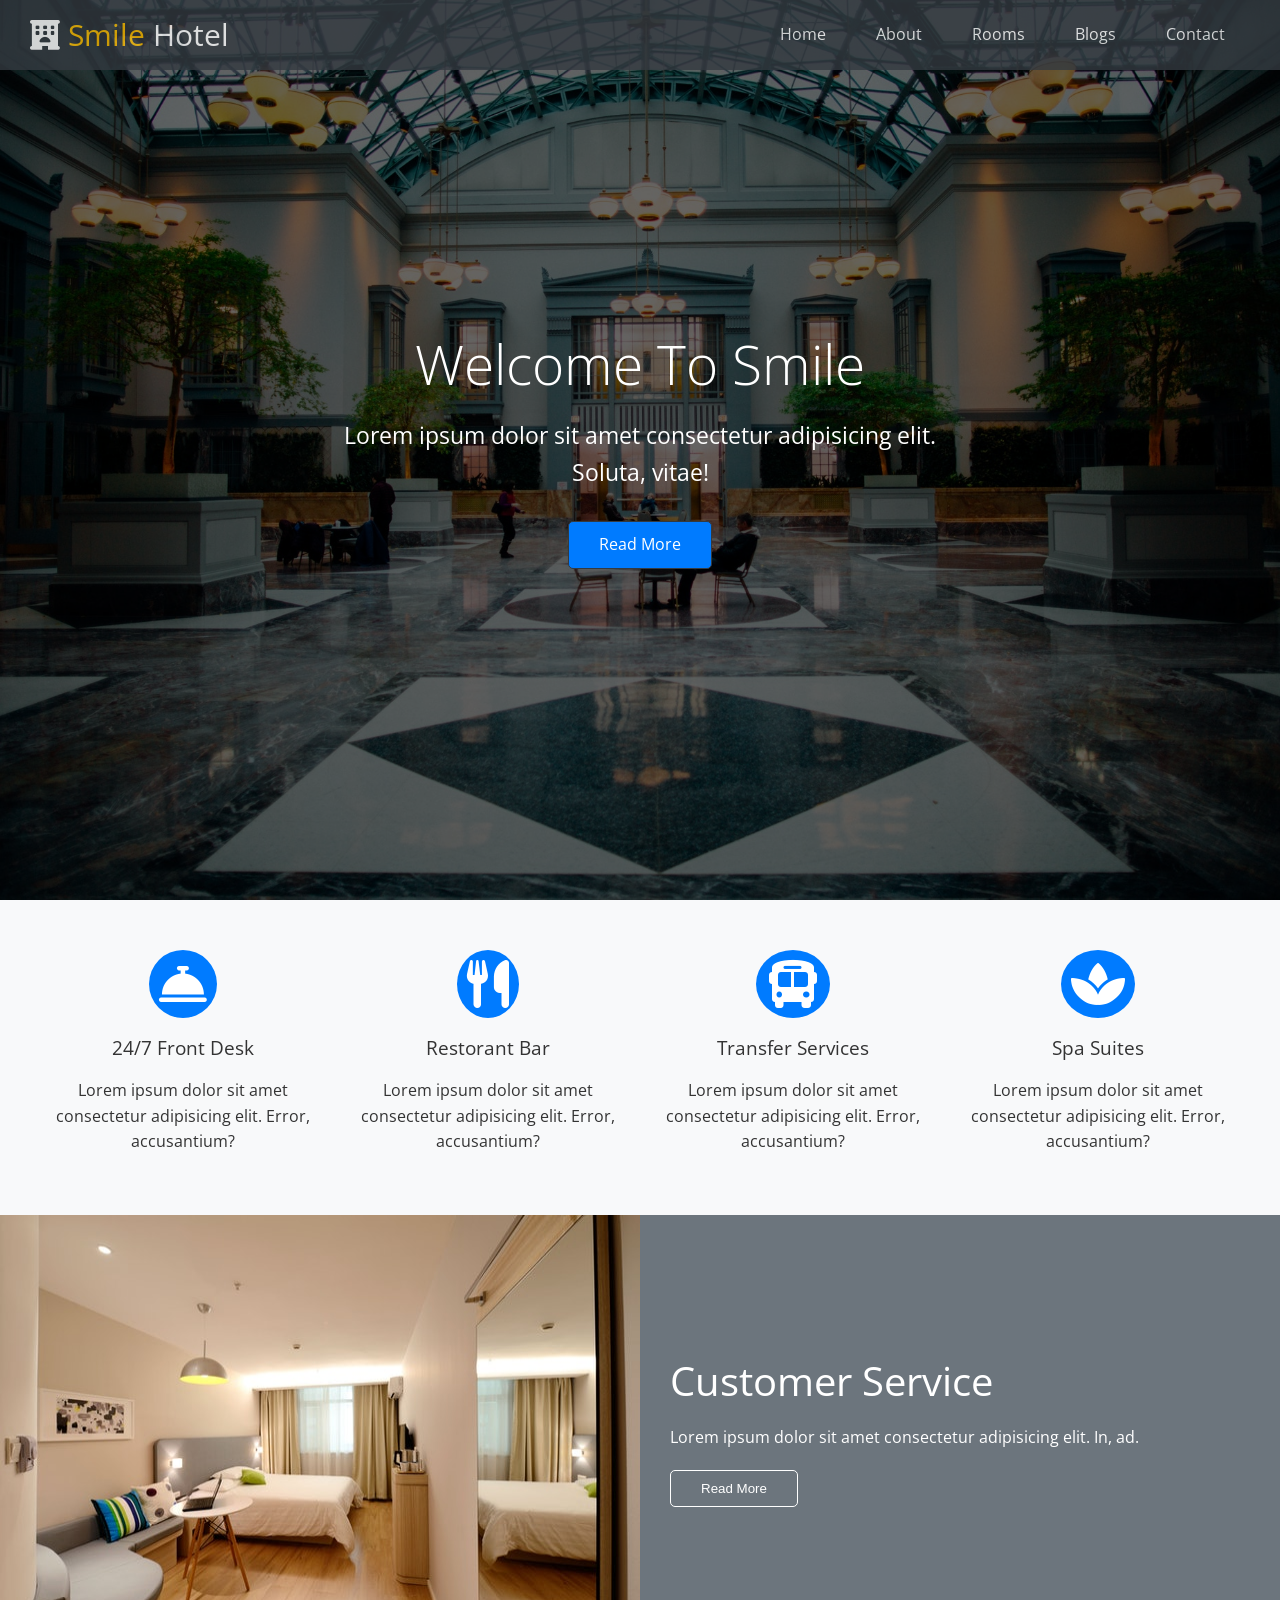
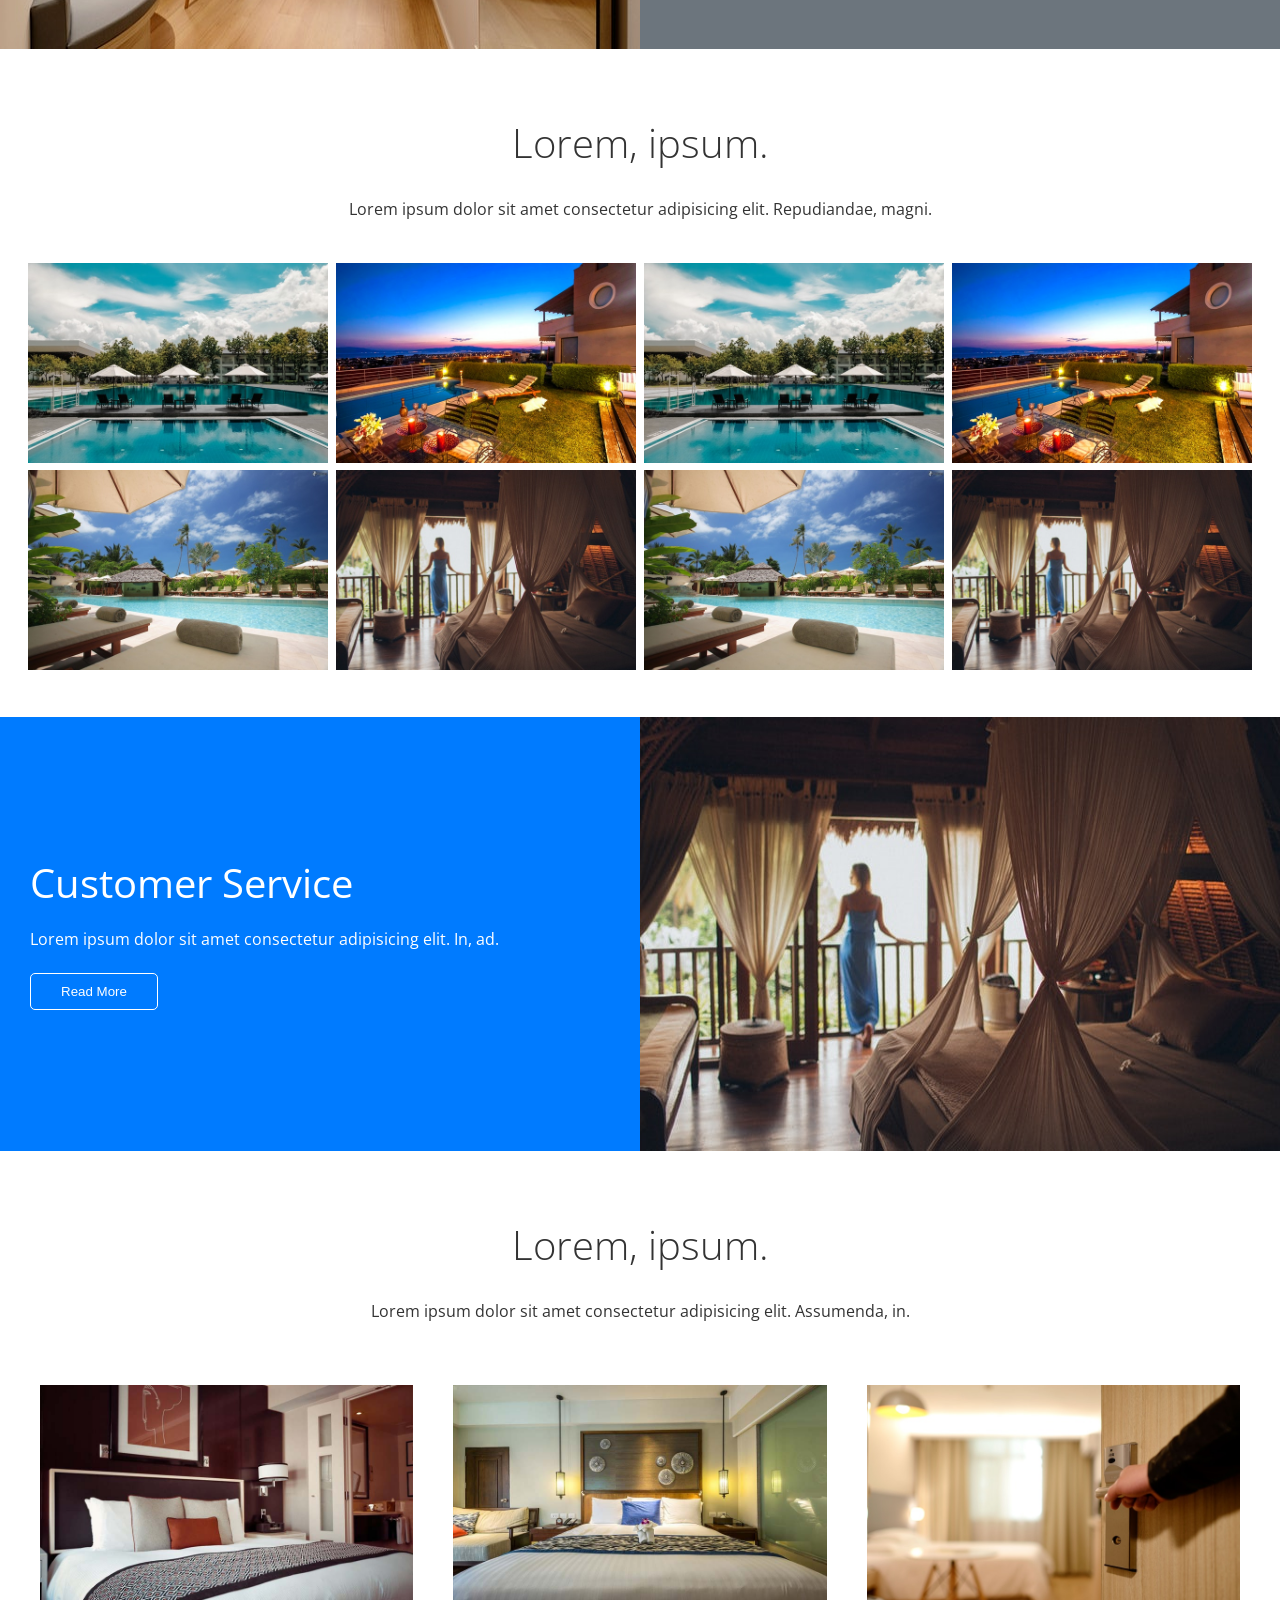
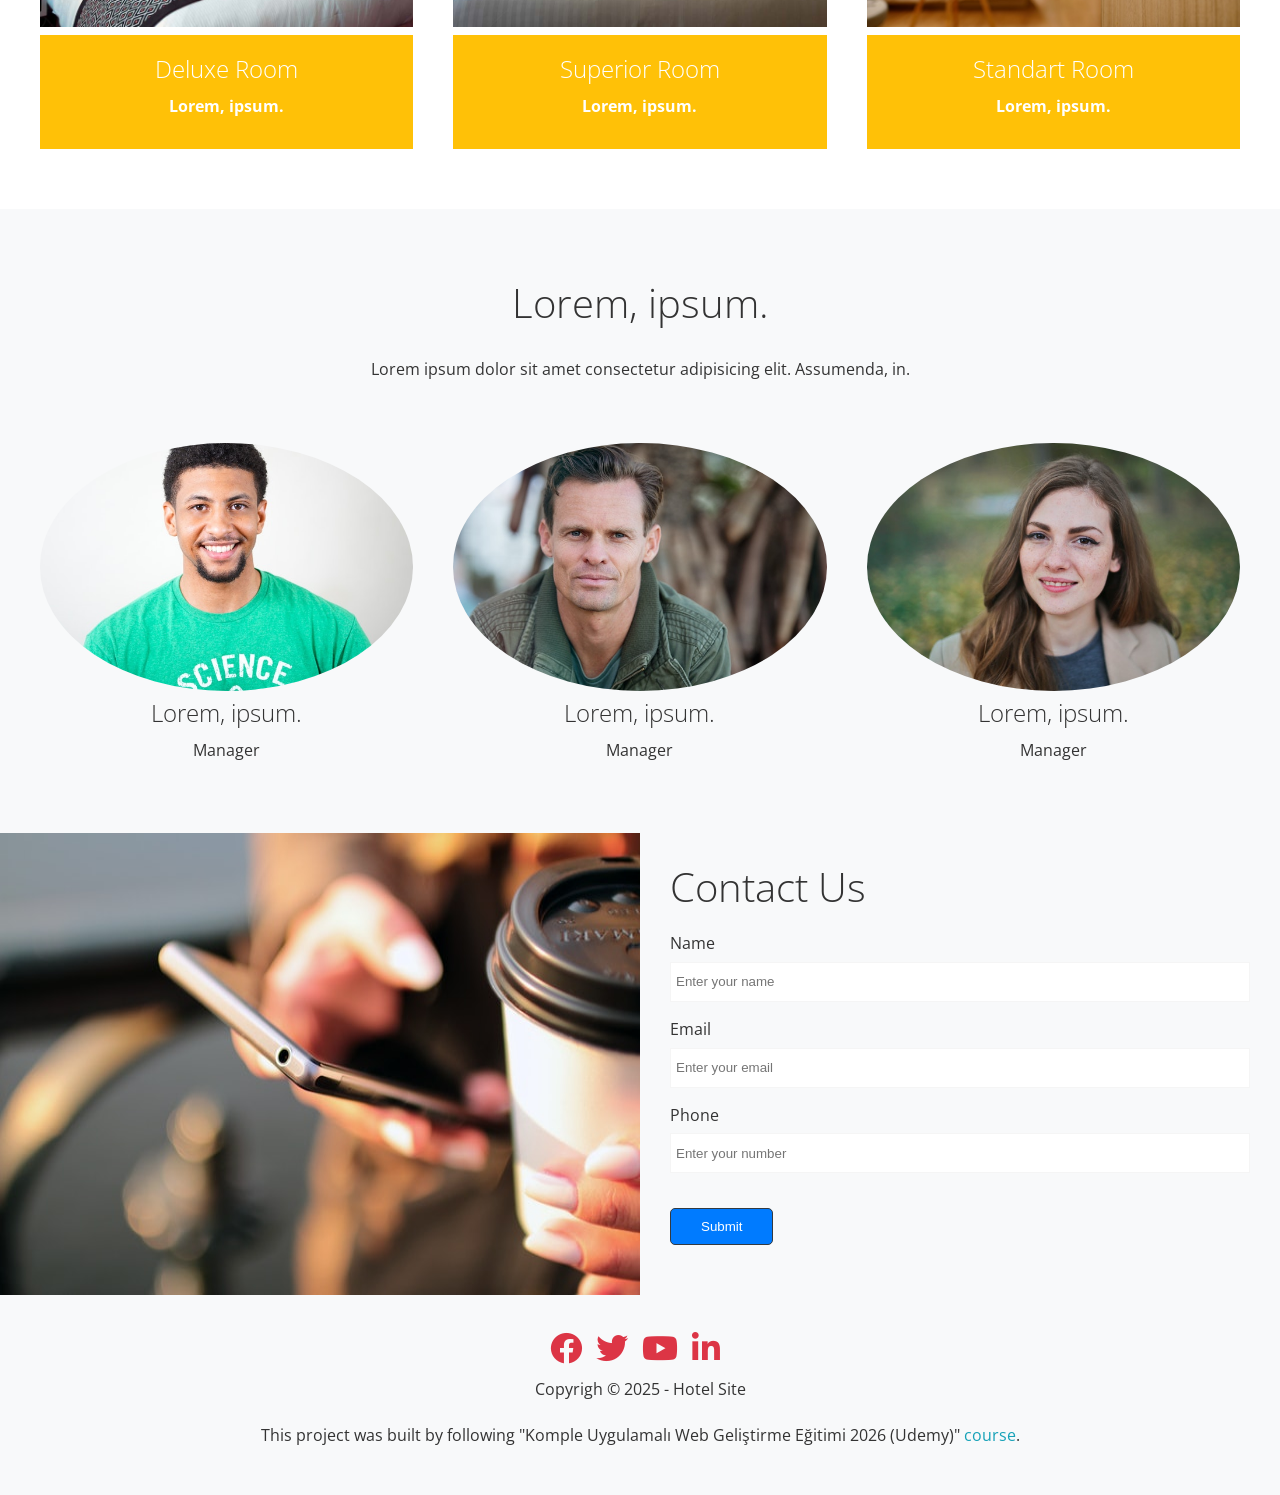
<file: index.html>
<!DOCTYPE html>
<html lang="en">

<head>
    <meta charset="UTF-8">
    <meta name="viewport" content="width=device-width, initial-scale=1.0">
    <title>Hotel Site - Own</title>

    <!-- Font Awesome Cdn -->
    <link rel="stylesheet" href="https://cdnjs.cloudflare.com/ajax/libs/font-awesome/6.0.0/css/all.min.css" />

    <link rel="stylesheet" href="css/utils.css">
    <link rel="stylesheet" href="css/style.css">

</head>

<body>

    <header id="home" class="main-header">

        <div class="navbar">
            <h1 class="brand">
                <i class="fa-solid fa-hotel"></i>
                <span class="text-warning">Smile</span> Hotel
            </h1>
            <nav>
                <ul>
                    <li><a href="#home">Home</a></li>
                    <li><a href="#about">About</a></li>
                    <li><a href="#rooms">Rooms</a></li>
                    <li><a href="blogs.html">Blogs</a></li>
                    <li><a href="#contact">Contact</a></li>
                </ul>
            </nav>
        </div>

        <div class="content">
            <h1>Welcome To Smile</h1>
            <p>Lorem ipsum dolor sit amet consectetur adipisicing elit. Soluta, vitae!</p>
            <a class="btn btn-primary" href="#">Read More</a>
        </div>

    </header>

    <main>

        <!-- services -->
        <section id="services" class="icons bg-light">
            <div class="flex-items">

                <div>
                    <i class="fa-solid fa-bell-concierge fa-3x"></i>
                    <h3>24/7 Front Desk</h3>
                    <p>Lorem ipsum dolor sit amet consectetur adipisicing elit. Error, accusantium?</p>
                </div>

                <div>
                    <i class="fa-solid fa-utensils fa-3x"></i>
                    <h3>Restorant Bar</h3>
                    <p>Lorem ipsum dolor sit amet consectetur adipisicing elit. Error, accusantium?</p>
                </div>

                <div>
                    <i class="fa-solid fa-bus fa-3x"></i>
                    <h3>Transfer Services</h3>
                    <p>Lorem ipsum dolor sit amet consectetur adipisicing elit. Error, accusantium?</p>
                </div>

                <div>
                    <i class="fa-solid fa-spa fa-3x"></i>
                    <h3>Spa Suites</h3>
                    <p>Lorem ipsum dolor sit amet consectetur adipisicing elit. Error, accusantium?</p>
                </div>

            </div>
        </section>

        <!-- about -->
        <section id="about" class="about flex-columns">
            <div class="row">
                <div class="column">
                    <div class="column-1">
                        <img src="images/about1.jpeg" alt="">
                    </div>
                </div>
                <div class="column">
                    <div class="column-2 bg-secondary">
                        <h2>Customer Service</h2>
                        <p>Lorem ipsum dolor sit amet consectetur adipisicing elit. In, ad.</p>
                        <button class="btn btn-outline-white">Read More</button>
                    </div>
                </div>
            </div>
        </section>

        <!-- gallery -->
        <section id="gallery" class="gallery flex-grid section-padding">
            <header class="section-header">
                <h2>Lorem, ipsum.</h2>
                <p>Lorem ipsum dolor sit amet consectetur adipisicing elit. Repudiandae, magni.</p>
            </header>

            <div class="row">
                <div class="column">
                    <img src="images/1.jpeg" alt="">
                    <img src="images/2.jpeg" alt="">
                </div>
                <div class="column">
                    <img src="images/3.jpeg" alt="">
                    <img src="images/4.jpeg" alt="">
                </div>
                <div class="column">
                    <img src="images/1.jpeg" alt="">
                    <img src="images/2.jpeg" alt="">
                </div>
                <div class="column">
                    <img src="images/3.jpeg" alt="">
                    <img src="images/4.jpeg" alt="">
                </div>
            </div>

        </section>

        <!-- about -->
        <section class="about flex-columns">
            <div class="row flex-reverse">
                <div class="column">
                    <div class="column-1">
                        <img src="images/about2.jpeg" alt="">
                    </div>
                </div>
                <div class="column">
                    <div class="column-2 bg-primary">
                        <h2>Customer Service</h2>
                        <p>Lorem ipsum dolor sit amet consectetur adipisicing elit. In, ad.</p>
                        <button class="btn btn-outline-white">Read More</button>
                    </div>
                </div>
            </div>
        </section>

        <!-- rooms -->
        <section id="rooms" class="rooms flex-grid section-padding">
            <header class="section-header">
                <h2>Lorem, ipsum.</h2>
                <p>Lorem ipsum dolor sit amet consectetur adipisicing elit. Assumenda, in.</p>
            </header>

            <div class="flex-items">
                <div class="card">
                    <img src="images/room1.jpeg" alt="">
                    <div class="card-body bg-warning">
                        <h2>Deluxe Room</h2>
                        <p>Lorem, ipsum.</p>
                    </div>
                </div>
                <div class="card">
                    <img src="images/room2.jpeg" alt="">
                    <div class="card-body bg-warning">
                        <h2>Superior Room</h2>
                        <p>Lorem, ipsum.</p>
                    </div>
                </div>
                <div class="card">
                    <img src="images/room3.jpeg" alt="">
                    <div class="card-body bg-warning">
                        <h2>Standart Room</h2>
                        <p>Lorem, ipsum.</p>
                    </div>
                </div>
            </div>

        </section>

        <!-- teams -->
        <section id="teams" class="teams section-padding bg-light">
            <header class="section-header">
                <h2>Lorem, ipsum.</h2>
                <p>Lorem ipsum dolor sit amet consectetur adipisicing elit. Assumenda, in.</p>
            </header>
            <div class="flex-items">
                <div>
                    <img src="images/p1.jpeg" alt="">
                    <h2>Lorem, ipsum.</h2>
                    <p>Manager</p>
                </div>
                <div>
                    <img src="images/p2.jpeg" alt="">
                    <h2>Lorem, ipsum.</h2>
                    <p>Manager</p>
                </div>
                <div>
                    <img src="images/p3.jpeg" alt="">
                    <h2>Lorem, ipsum.</h2>
                    <p>Manager</p>
                </div>
            </div>
        </section>

        <!-- contact -->
        <section id="contact" class="contact flex-columns">
            <div class="row">
                <div class="column">
                    <div class="column-1">
                        <img src="images/contact.jpeg" alt="">
                    </div>
                </div>
                <div class="column">
                    <div class="column-2 bg-light">
                        <h2>Contact Us</h2>
                        <form action="" class="contact-form">
                            <div class="form-control">
                                <label for="name">Name</label>
                                <input id="name" type="text" placeholder="Enter your name">
                            </div>
                            <div class="form-control">
                                <label for="email">Email</label>
                                <input id="email" type="email" placeholder="Enter your email">
                            </div>
                            <div class="form-control">
                                <label for="phone">Phone</label>
                                <input id="phone" type="number" placeholder="Enter your number">
                            </div>
                            <button type="submit" class="btn btn-primary">Submit</button>
                        </form>
                    </div>
                </div>

            </div>
        </section>

    </main>

    <footer class="footer bg-light">
        <div class="social">
            <a href="#"><i class="fa-brands fa-facebook fa-2x"></i></a>
            <a href="#"><i class="fa-brands fa-twitter fa-2x"></i></a>
            <a href="#"><i class="fa-brands fa-youtube fa-2x"></i></a>
            <a href="#"><i class="fa-brands fa-linkedin-in fa-2x"></i></a>
        </div>
        <p>
            Copyrigh &copy 2025 - Hotel Site
        </p>
        <div>
            <p>This project was built by following "Komple Uygulamalı Web Geliştirme Eğitimi 2026 (Udemy)"
                <a target="_blank" href="https://www.udemy.com/course/komple-web-developer-kursu/">course</a>.
            </p>
        </div>
    </footer>

</body>

</html>
</file>
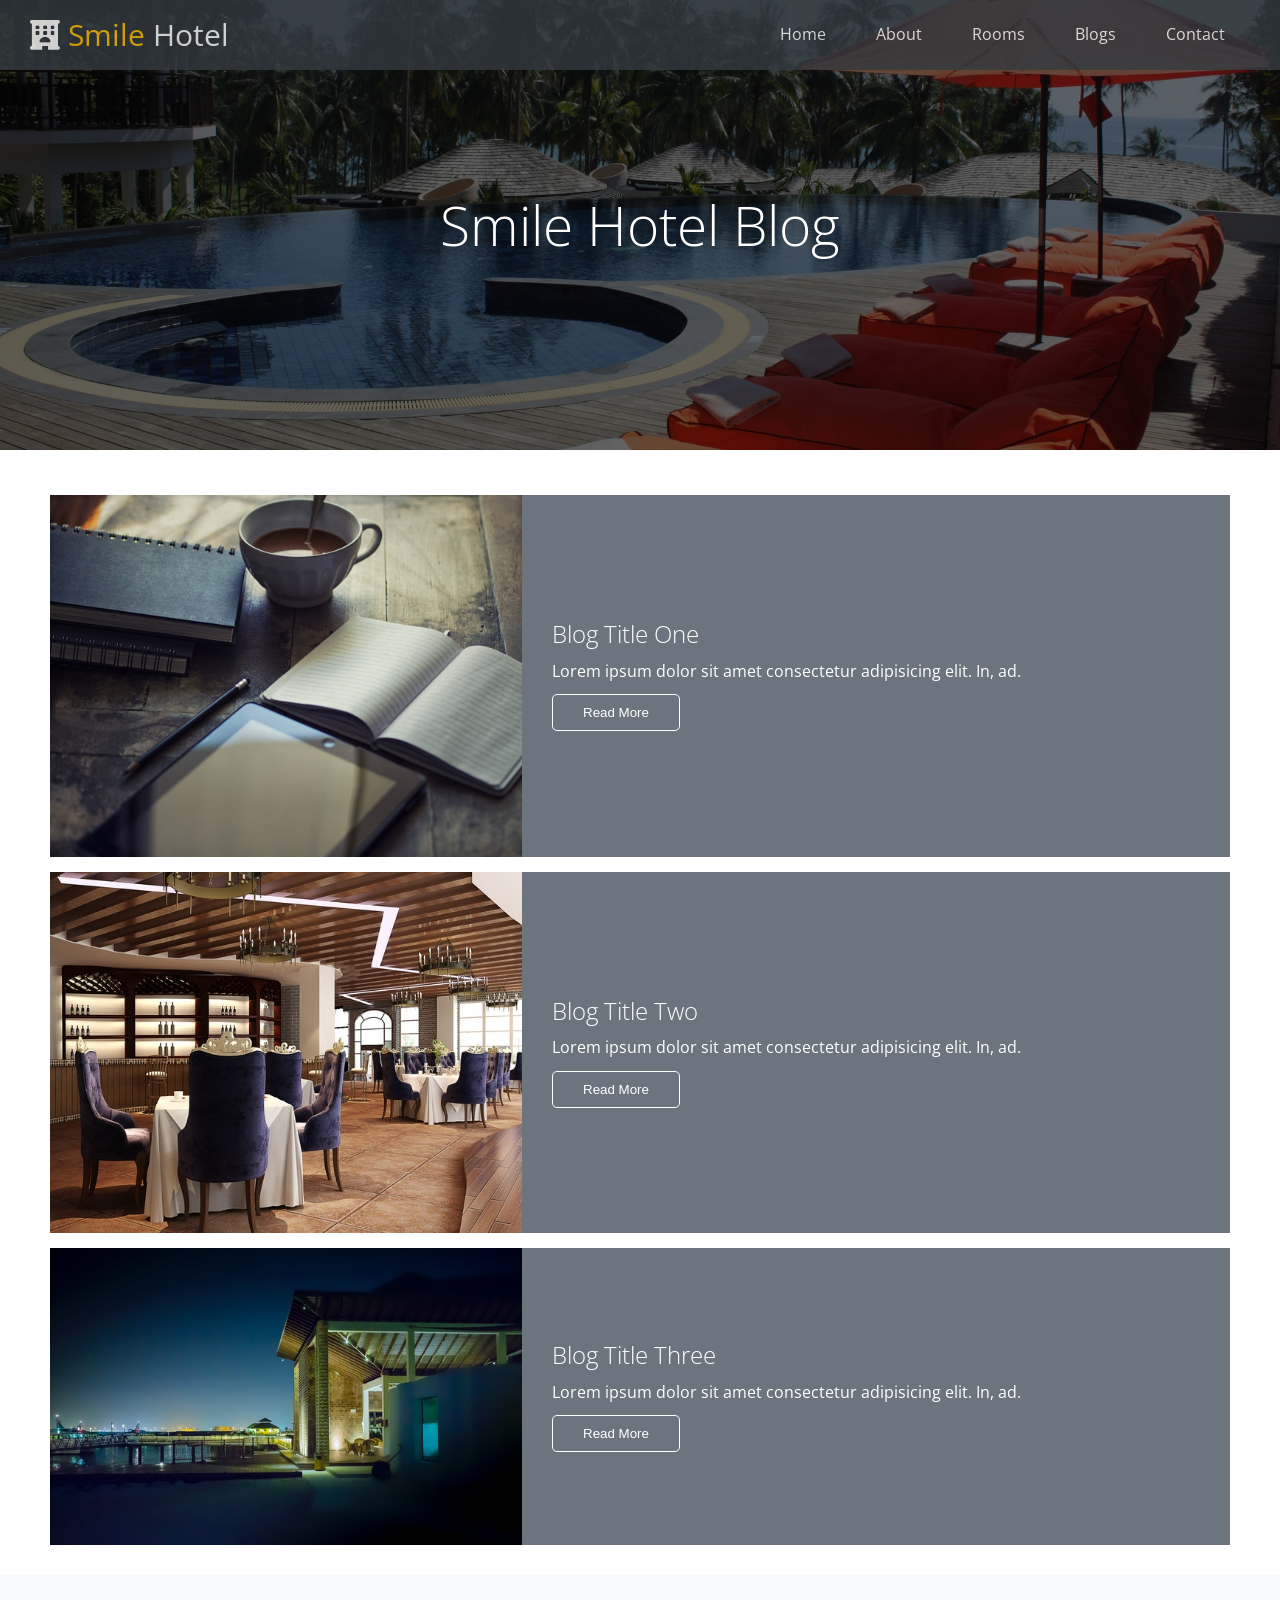
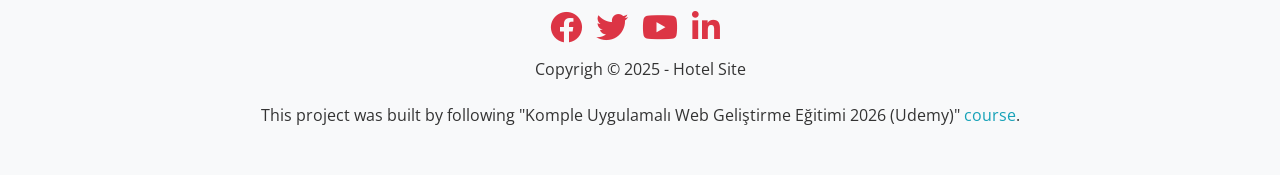
<file: blogs.html>
<!DOCTYPE html>
<html lang="en">

<head>
    <meta charset="UTF-8">
    <meta name="viewport" content="width=device-width, initial-scale=1.0">
    <title>Hotel Site - Own</title>

    <!-- Font Awesome Cdn -->
    <link rel="stylesheet" href="https://cdnjs.cloudflare.com/ajax/libs/font-awesome/6.0.0/css/all.min.css" />

    <link rel="stylesheet" href="css/utils.css">
    <link rel="stylesheet" href="css/style.css">

</head>

<body>

    <header id="home" class="main-header blog">

        <div class="navbar">
            <h1 class="brand">
                <i class="fa-solid fa-hotel"></i>
                <span class="text-warning">Smile</span> Hotel
            </h1>
            <nav>
                <ul>
                    <li><a href="index.html#home">Home</a></li>
                    <li><a href="index.html#about">About</a></li>
                    <li><a href="index.html#rooms">Rooms</a></li>
                    <li><a href="#">Blogs</a></li>
                    <li><a href="index.html#contact">Contact</a></li>
                </ul>
            </nav>
        </div>

        <div class="content">
            <h1>Smile Hotel Blog</h1>
        </div>

    </header>

    <main>

        <!-- articles -->
        <section class="articles">
            <article class="article flex-columns">
                <div class="row">
                    <div class="column">
                        <div class="column-1">
                            <img src="images/blog-1.jpeg" alt="">
                        </div>
                    </div>
                    <div class="column">
                        <div class="column-2 bg-secondary">
                            <h2>Blog Title One</h2>
                            <p>Lorem ipsum dolor sit amet consectetur adipisicing elit. In, ad.</p>
                            <button class="btn btn-outline-white">Read More</button>
                        </div>
                    </div>
                </div>
            </article>
            <article class="article flex-columns">
                <div class="row">
                    <div class="column">
                        <div class="column-1">
                            <img src="images/blog-2.jpeg" alt="">
                        </div>
                    </div>
                    <div class="column">
                        <div class="column-2 bg-secondary">
                            <h2>Blog Title Two</h2>
                            <p>Lorem ipsum dolor sit amet consectetur adipisicing elit. In, ad.</p>
                            <button class="btn btn-outline-white">Read More</button>
                        </div>
                    </div>
                </div>
            </article>
            <article class="article flex-columns">
                <div class="row">
                    <div class="column">
                        <div class="column-1">
                            <img src="images/blog-3.jpeg" alt="">
                        </div>
                    </div>
                    <div class="column">
                        <div class="column-2 bg-secondary">
                            <h2>Blog Title Three</h2>
                            <p>Lorem ipsum dolor sit amet consectetur adipisicing elit. In, ad.</p>
                            <button class="btn btn-outline-white">Read More</button>
                        </div>
                    </div>
                </div>
            </article>
        </section>
    </main>

    <footer class="footer bg-light">
        <div class="social">
            <a href="#"><i class="fa-brands fa-facebook fa-2x"></i></a>
            <a href="#"><i class="fa-brands fa-twitter fa-2x"></i></a>
            <a href="#"><i class="fa-brands fa-youtube fa-2x"></i></a>
            <a href="#"><i class="fa-brands fa-linkedin-in fa-2x"></i></a>
        </div>
        <p>
            Copyrigh &copy 2025 - Hotel Site
        </p>
        <div>
            <p>This project was built by following "Komple Uygulamalı Web Geliştirme Eğitimi 2026 (Udemy)"
                <a target="_blank" href="https://www.udemy.com/course/komple-web-developer-kursu/">course</a>.
            </p>
        </div>
    </footer>

</body>

</html>
</file>
<file: css/utils.css>
/* 
Kullanılacak renk kodları:
 #fff
 #007bff
 #6c757d
 #28a745
 #dc3545
 #ffc107
 #17a2b8
 #343a40
 #f8f9fa 
 */

:root {
  --white: #fff;
  --primary: #007bff;
  --secondary: #6c757d;
  --success: #28a745;
  --danger: #dc3545;
  --warning: #ffc107;
  --info: #17a2b8;
  --dark: #343a40;
  --light: #f8f9fa;
}

/*------------------------------------------------*/

/* Text Color */

.text-primary {
  color: var(--primary);
}
.text-secondary {
  color: var(--secondary);
}
.text-success {
  color: var(--success);
}
.text-danger {
  color: var(--danger);
}
.text-warning {
  color: var(--warning);
}
.text-info {
  color: var(--info);
}
.text-dark {
  color: var(--dark);
}
.text-light {
  color: var(--light);
}

/*------------------------------------------------*/

/* Bg Color */

.bg-primary {
  background-color: var(--primary);
}
.bg-secondary {
  background-color: var(--secondary);
}
.bg-success {
  background-color: var(--success);
}
.bg-danger {
  background-color: var(--danger);
}
.bg-warning {
  background-color: var(--warning);
}
.bg-info {
  background-color: var(--info);
}
.bg-dark {
  background-color: var(--dark);
}
.bg-light {
  background-color: var(--light);
}

/*------------------------------------------------*/

/* Buttons */

.btn {
  padding: 1rem 3rem;
  border-radius: 0.5rem;
  display: inline-block;
  cursor: pointer;
}

.btn:hover {
  opacity: 0.9;
}

/* Buttons - Primitive Types */
.btn-white {
  color: var(--dark);
  background-color: var(--white);
  border: 0.1rem solid var(--white);
}
.btn-primary {
  color: var(--white);
  background-color: var(--primary);
  border: 0.1rem solid var(--dark);
}
.btn-secondary {
  color: var(--white);
  background-color: var(--secondary);
  border: 1px solid var(--dark);
}
.btn-success {
  color: var(--white);
  background-color: var(--success);
  border: 1px solid var(--dark);
}
.btn-danger {
  color: var(--white);
  background-color: var(--danger);
  border: 1px solid var(--dark);
}
.btn-warning {
  color: var(--dark);
  background-color: var(--warning);
  border: 1px solid var(--dark);
}
.btn-info {
  color: var(--white);
  background-color: var(--info);
  border: 1px solid var(--dark);
}
.btn-dark {
  color: var(--white);
  background-color: var(--dark);
  border: 1px solid var(--dark);
}
.btn-light {
  color: var(--dark);
  background-color: var(--light);
  border: 1px solid var(--dark);
}

/* Buttons - Outline Versions */
.btn-outline-white {
  color: var(--white);
  background: transparent;
  border: 0.1rem solid var(--white);
}
.btn-outline-primary {
  color: var(--primary);
  background: transparent;
  border: 0.1rem solid var(--primary);
}
.btn-outline-secondary {
  color: var(--secondary);
  background: transparent;
  border: 0.1rem solid var(--secondary);
}
.btn-outline-success {
  color: var(--success);
  background: transparent;
  border: 0.1rem solid var(--success);
}
.btn-outline-danger {
  color: var(--danger);
  background: transparent;
  border: 0.1rem solid var(--danger);
}
.btn-outline-warning {
  color: var(--warning);
  background: transparent;
  border: 0.1rem solid var(--warning);
}
.btn-outline-info {
  color: var(--info);
  background: transparent;
  border: 0.1rem solid var(--info);
}
.btn-outline-dark {
  color: var(--dark);
  background: transparent;
  border: 0.1rem solid var(--dark);
}
.btn-outline-light {
  color: var(--light);
  background: transparent;
  border: 0.1rem solid var(--light);
}

/* Outline Versions - Hover */
.btn-outline-white:hover {
  color: var(--dark);
  background-color: var(--white);
  border: 0.1rem solid var(--white);
}
.btn-outline-primary:hover {
  color: var(--white);
  background-color: var(--primary);
  border: 0.1rem solid var(--dark);
}
.btn-outline-secondary:hover {
  color: var(--white);
  background-color: var(--secondary);
  border: 0.1rem solid var(--dark);
}
.btn-outline-success:hover {
  color: var(--white);
  background-color: var(--success);
  border: 0.1rem solid var(--dark);
}
.btn-outline-danger:hover {
  color: var(--white);
  background-color: var(--danger);
  border: 0.1rem solid var(--dark);
}
.btn-outline-warning:hover {
  color: var(--dark);
  background-color: var(--warning);
  border: 0.1rem solid var(--dark);
}
.btn-outline-info:hover {
  color: var(--white);
  background-color: var(--info);
  border: 0.1rem solid var(--dark);
}
.btn-outline-dark:hover {
  color: var(--white);
  background-color: var(--dark);
  border: 0.1rem solid var(--dark);
}
.btn-outline-light:hover {
  color: var(--dark);
  background-color: var(--light);
  border: 0.1rem solid var(--dark);
}

/*------------------------------------------------*/

/* Flex Items */

/* Container */
.flex-items {
  display: flex;
  justify-content: center;
  text-align: center;
  height: 100%;
}

/* Flex-Item */
.flex-items > div {
  padding: 2rem;
  flex-basis: 100%;
}

/*------------------------------------------------*/

/* Felx Columns */

.flex-columns .row.flex-reverse {
  flex-direction: row-reverse;
}

.flex-columns .row {
  display: flex;
  flex-direction: row;
  flex-wrap: wrap;
  width: 100%;
}

.flex-columns .row .column {
  flex: 1;
}

.article.flex-columns .column:nth-child(odd) {
  flex: 2;
}

.article.flex-columns .column:nth-child(even) {
  flex: 3;
}

.flex-columns .column-1,
.flex-columns .column-2 {
  height: 100%;
}

.flex-columns img {
  width: 100%;
  height: 100%;
}

.flex-columns .column-2 {
  display: flex;
  flex-direction: column;
  justify-content: center;
  align-items: flex-start;
  padding: 3rem;
}

/*------------------------------------------------*/

/* Flex Grid */

/* flex container */
.flex-grid .row {
  display: flex;
  flex-wrap: wrap;
  padding: 0 0.4rem;
}

/* flex item */
.flex-grid .column {
  flex: 25%;
  padding: 0 0.4rem;
}

/*------------------------------------------------*/

/* Section */

.section-padding {
  padding: 2rem 2rem 4rem;
}

.section-header {
  display: flex;
  flex-direction: column;
  align-items: center;
  justify-content: center;
  text-align: center;
  padding: 3rem;
}

.section-header h2 {
  font-size: 4rem;
  margin: 2rem 0rem;
}

@media (max-width: 768px) {
  .flex-items {
    flex-direction: column;
  }

  .flex-items > div {
    padding: 10px;
  }

  .flex-columns .row .column {
    flex: 100% !important;
  }

  .flex-grid .column {
    flex: 50%;
  }
}
</file>
<file: css/style.css>
/* font-family: "Open Sans", sans-serif; */
@import url("https://fonts.googleapis.com/css2?family=Open+Sans:ital,wdth,wght@0,75..100,300..800;1,75..100,300..800&display=swap");

* {
  box-sizing: border-box;
  margin: 0;
  padding: 0;
}

html {
  font-size: 62.5%;
}

body {
  font-size: 1.6rem;
  font-family: "Open Sans", sans-serif;
  color: #333;
  background-color: #fff;
  line-height: 1.6;
}

h1,
h2 {
  line-height: 1.2;
  font-weight: 300;
}

p {
  margin: 1rem 0;
}

a {
  color: #333;
  text-decoration: none;
}

ul {
  list-style: none;
}

img {
  width: 100%;
}

.text-center {
  text-align: center;
}

/*------------------------------------------------*/

/* Header */

/* #home (.main-header) */

.main-header {
  /* background: linear-gradient(rgba(0, 0, 0, 0.6)), url("../images/bg-1.jpeg"); */
  background-image: url("../images/bg-1.jpeg");
  height: 100vh;
  background-repeat: no-repeat;
  background-position: center;
  background-size: cover;
  color: var(--white);
  position: relative;
}

.main-header.blog {
  height: 50vh;
  background-image: url("../images/bg-2.jpeg");
}

/* linear-gradient alternatif (mat kapak) */
.main-header::before {
  content: "";
  position: absolute;
  top: 0;
  left: 0;
  width: 100%;
  height: 100%;
  background-color: rgba(0, 0, 0, 0.6);
}

/* main-header'daki tüm elemanlar mat kapak üzerine çıkarılır. */
.main-header * {
  z-index: 1;
}

/* .navbar */

.main-header .navbar {
  display: flex;
  align-items: center;
  justify-content: space-between;
  background-color: var(--dark);
  opacity: 0.8;
  color: var(--white);
  position: fixed;
  top: 0;
  width: 100%;
  height: 7rem;
  padding: 0 3rem;
}

.main-header .navbar h1 {
  font-size: 3rem;
}

.main-header .navbar a {
  color: var(--white);
  padding: 1rem 2rem;
  margin: 0 0.5rem;
}

.main-header .navbar a:hover {
  border-bottom: 0.2rem solid var(--warning);
}

.main-header .navbar ul {
  display: flex;
}

.main-header .navbar .brand {
  font-weight: 400;
}

/* .content */

.main-header .content {
  display: flex;
  height: 100%;
  flex-direction: column;
  align-items: center;
  justify-content: center;
  text-align: center;
  /* color: var(--white); */
}

.main-header .content h1 {
  font-size: 5.5rem;
}

.main-header .content p {
  font-size: 2.3rem;
  margin: 2rem 0 3rem;
  max-width: 60rem;
}

/*------------------------------------------------*/

/* Main */

/* #services (.icons) */

.icons {
  padding: 3rem;
}

.icons i {
  color: var(--white);
  background-color: var(--primary);
  padding: 1rem;
  border-radius: 50%;
  margin-bottom: 1.5rem;
}

.icons h3 {
  font-weight: 400;
  margin-bottom: 1.5rem;
}

/*------------------------------------------------*/

/* #about */

.about {
  color: var(--white);
}

.about h2 {
  font-size: 4rem;
  font-weight: 400;
}

.about p {
  margin: 2rem 0;
}

/*------------------------------------------------*/

/* .gallery */

.gallery img:hover {
  opacity: 0.8;
  cursor: pointer;
}

/*------------------------------------------------*/

/* .rooms */

.card {
  color: var(--white);
  font-weight: 700;
}

.card .card-body {
  padding: 2rem;
}

/*------------------------------------------------*/

/* .teams */

.teams img {
  border-radius: 50%;
}

.teams img:hover {
  opacity: 0.7;
}

/*------------------------------------------------*/

/* .contact */

.contact h2 {
  font-size: 4rem;
}

.contact-form {
  padding: 2rem 0;
  width: 100%;
}

.contact-form label {
  display: block;
  margin-bottom: 0.5rem;
}

.contact-form input {
  width: 100%;
  padding: 0.5rem;
  height: 4rem;
  border: 1px solid #f5f5f5;
}

.contact-form .form-control {
  margin-bottom: 1.5rem;
}

.contact-form button {
  margin-top: 2rem;
}

/*------------------------------------------------*/

/* .footer */

.footer {
  display: flex;
  flex-direction: column;
  align-items: center;
  justify-content: center;
  height: 20rem;
}

.footer .social a {
  color: var(--danger);
  margin-right: 1rem;
}

.footer .social a:hover {
  opacity: 0.7;
}

.footer > div > p > a {
  color: var(--info);
}

/*------------------------------------------------*/

/* articles */

.articles {
  padding: 3rem 5rem;
}

.article {
  color: var(--white);
  margin-top: 1.5rem;
}

/* Responsive Design */
/*------------------------------------------------*/

@media (max-width: 768px) {
  html {
    font-size: 50%;
  }

  .main-header .navbar {
    flex-direction: column;
    height: 120px;
    padding: 20px;
  }

  .main-header .navbar a {
    padding: 10px;
    margin: 0 3px;
  }

  .teams img {
    width: 70%;
  }
}
</file>
